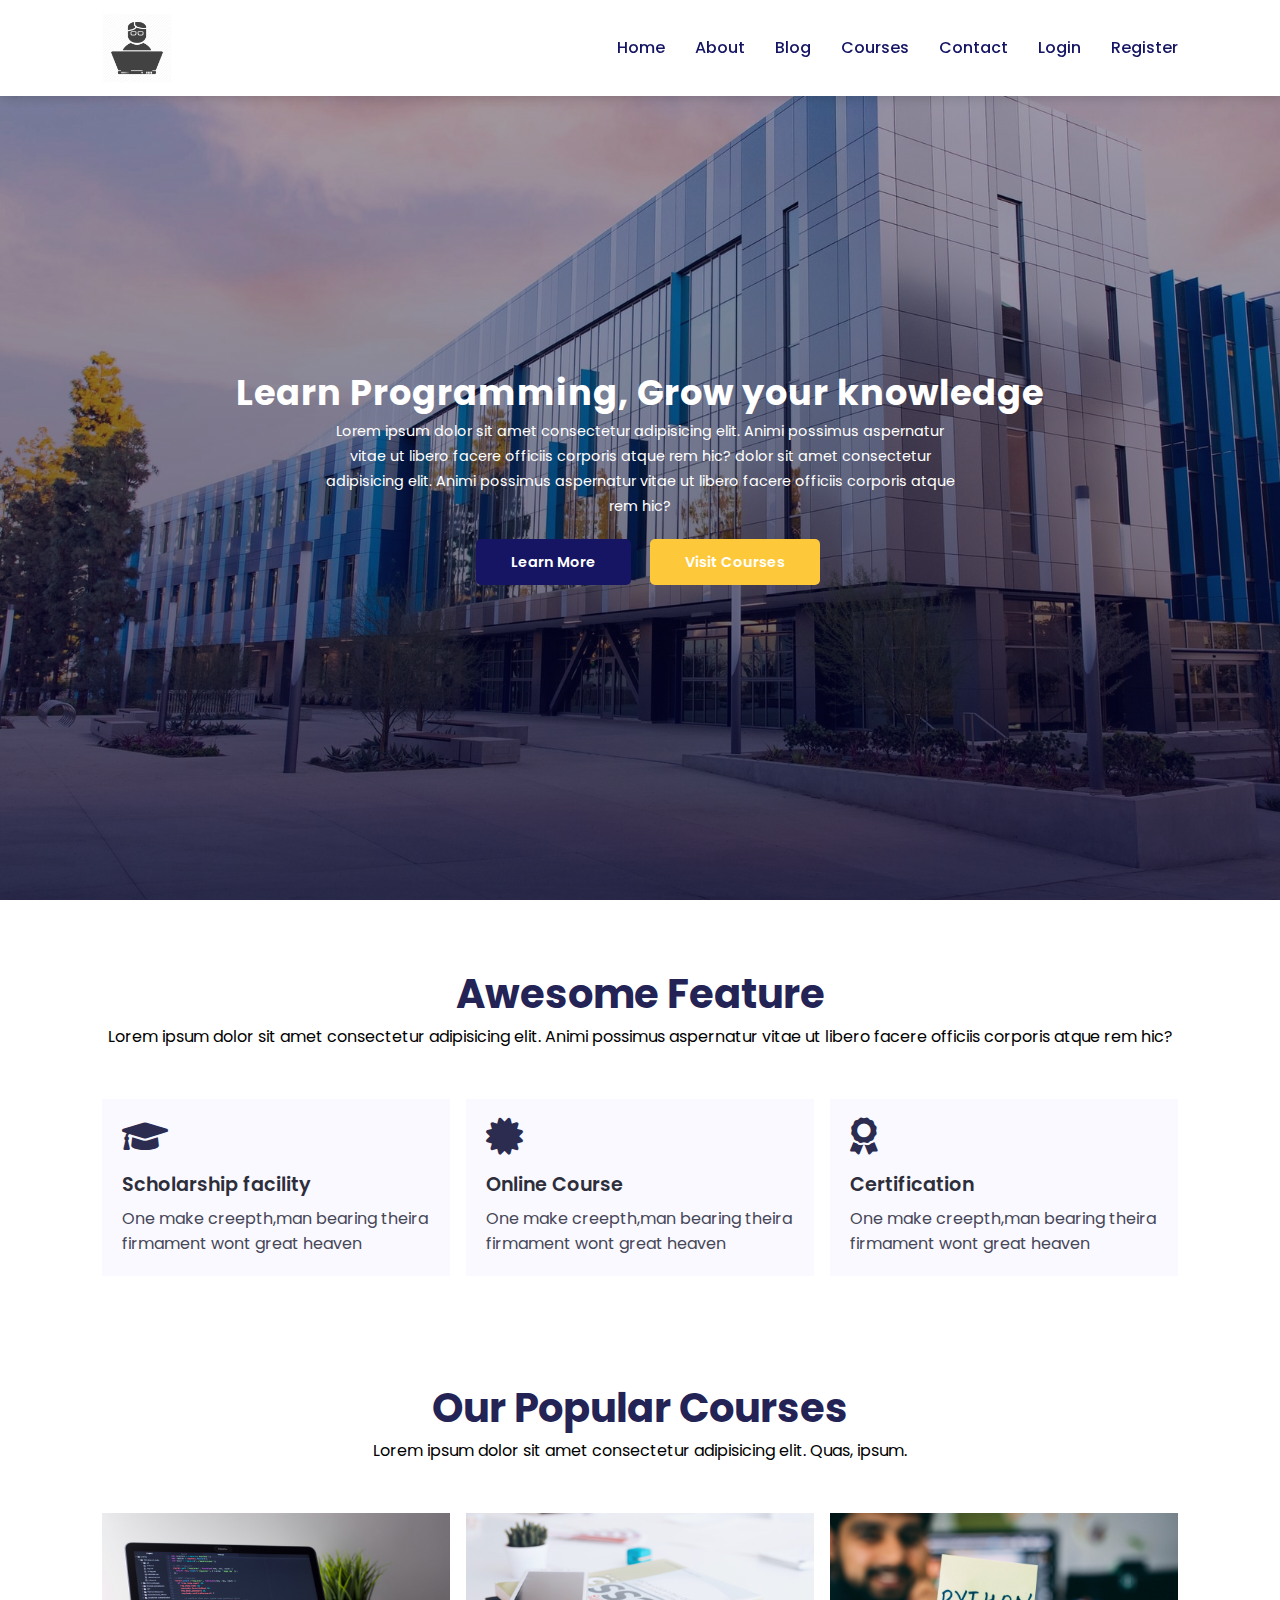
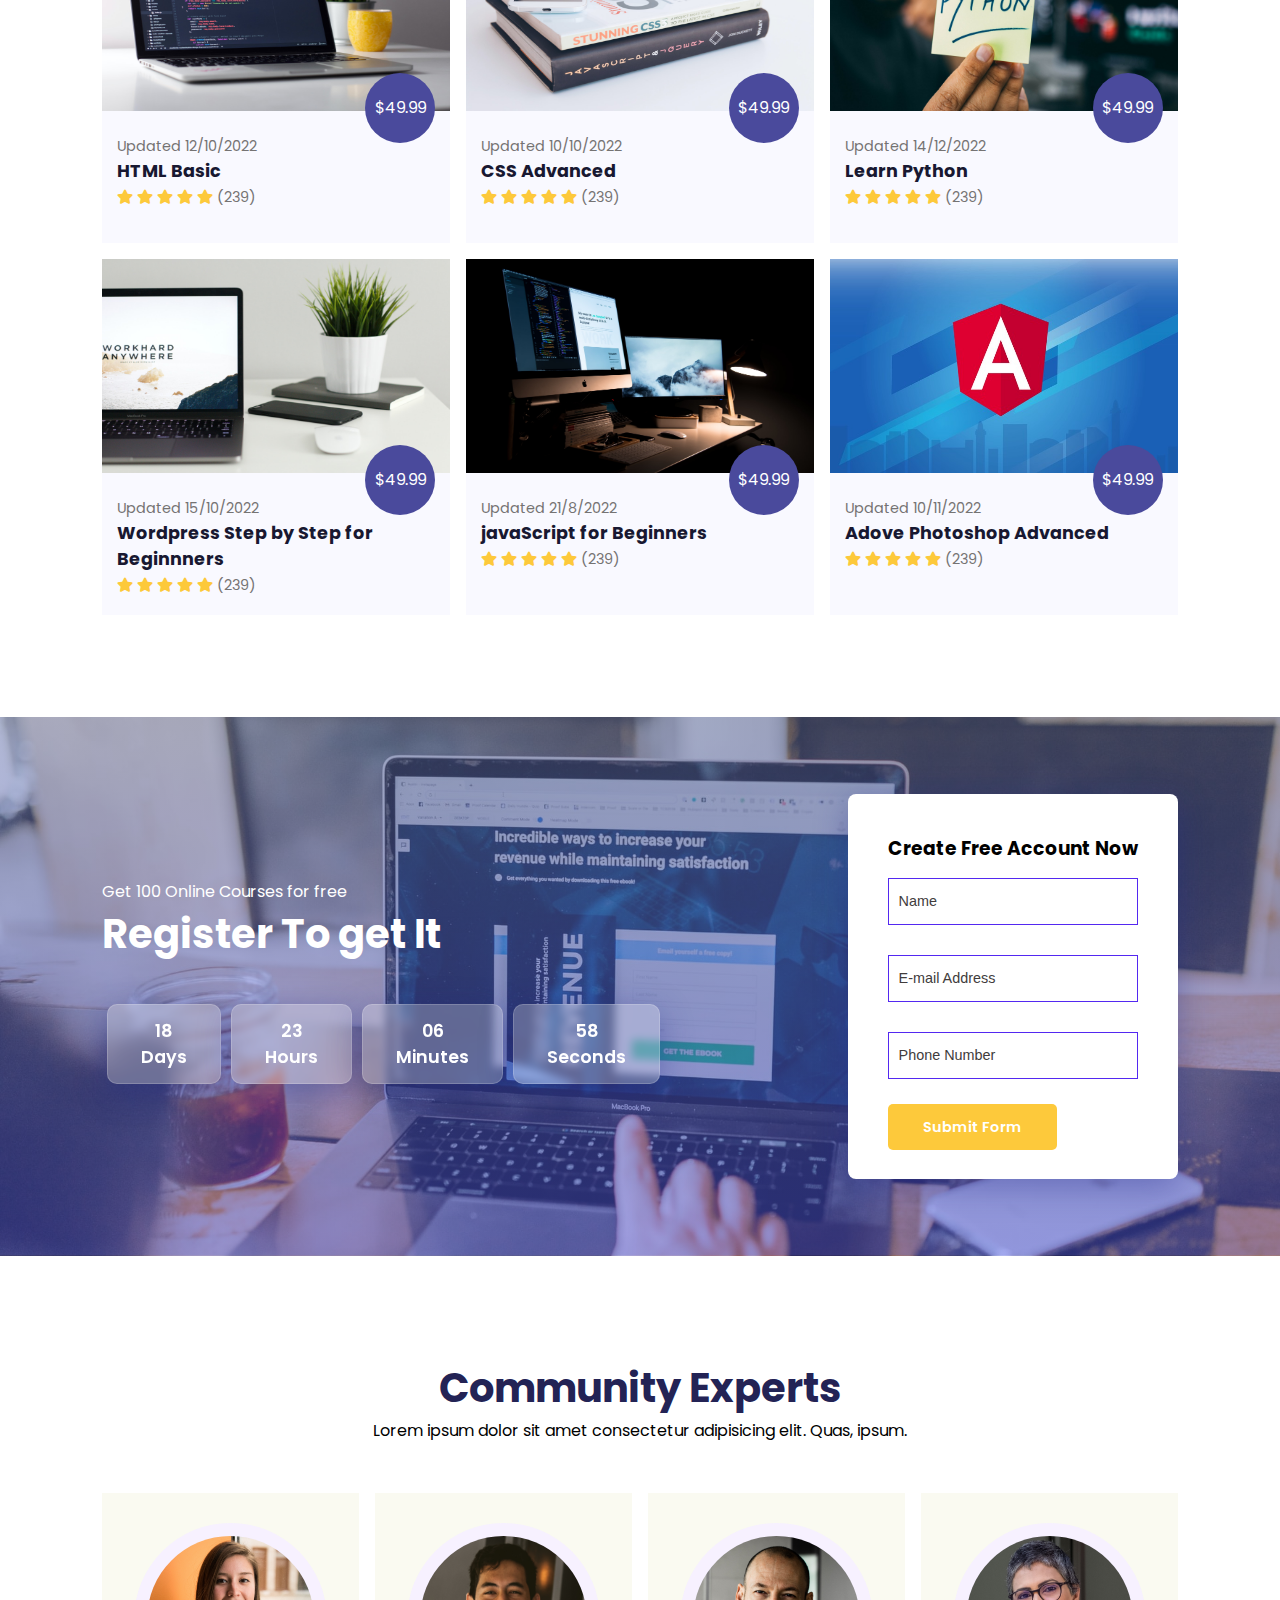
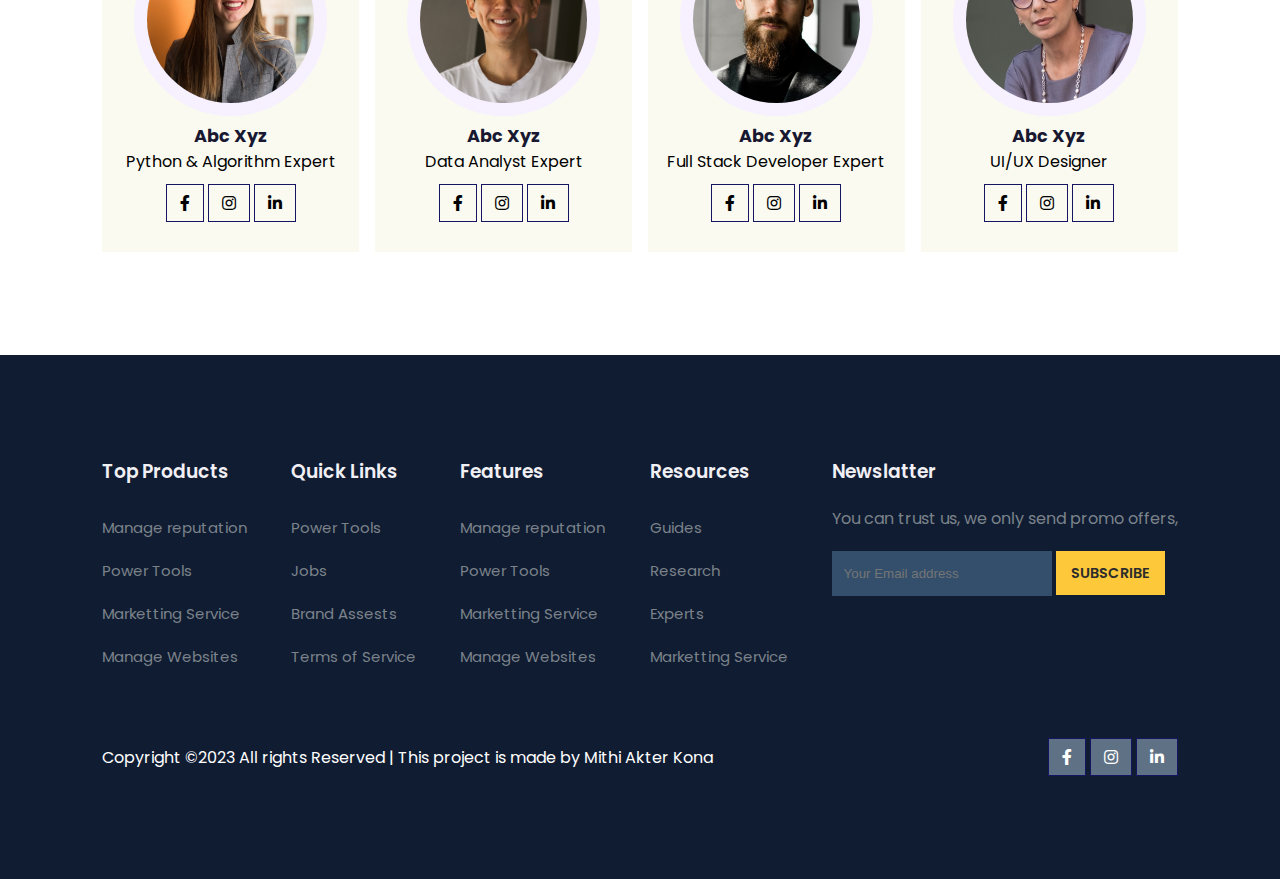
<file: index.html>
<!DOCTYPE html>
<html lang="en">
<head>
    <meta charset="UTF-8">
    <meta http-equiv="X-UA-Compatible" content="IE=edge">
    <meta name="viewport" content="width=device-width, initial-scale=1.0">
    <!-- font awesome link -->
    <link rel="stylesheet" href="https://use.fontawesome.com/releases/v5.15.4/css/all.css"/>

    <!-- css link -->
    <link rel="stylesheet" href="style.css">
    <!-- Page Title -->
    <title>Home Page</title>
    
</head>
<body>
    <!-- Navigation Bar -->
    <nav>
        <img src="images/logo3.jpg" alt="logo">
        
        <div class="navigation">
            <ul>
                <li><a href="#">Home</a></li>
                <li><a href="#">About</a></li>
                <li><a href="#">Blog</a></li>
                <li><a href="#">Courses</a></li>
                <li><a href="#">Contact</a></li>
                <li><a href="login.html">Login</a></li>
                <li><a href="signup.html">Register</a></li>
                

            </ul>
        </div>
    </nav>
    <!-- Home -->
    <section id="home">
        <h2>Learn Programming, Grow your knowledge</h2>
        <p>Lorem ipsum dolor sit amet consectetur adipisicing elit. Animi possimus aspernatur vitae ut libero facere officiis corporis atque rem hic?
            dolor sit amet consectetur adipisicing elit. Animi possimus aspernatur vitae ut libero facere officiis corporis atque rem hic?
        </p>
        <div class="btn">
         <a class="blue" href="#">Learn More</a>   
         <a class="yellow" href="#">Visit Courses</a>   
        </div>
    </section>

    <!-- feature -->
    <section id="features">
        <h1>Awesome Feature</h1>
        <p>Lorem ipsum dolor sit amet consectetur adipisicing elit. Animi possimus aspernatur vitae ut libero facere officiis corporis atque rem hic?
        </p>
        <div class="fea-base">
            <div class="fea-box">
                <i class="fas fa-graduation-cap"></i>
                <h3>Scholarship facility</h3>
                <p>One make creepth,man bearing theira firmament wont great heaven</p>
            </div>
            <div class="fea-box">
                <i class="fas fa-certificate"></i>
                <h3>Online Course</h3>
                <p>One make creepth,man bearing theira firmament wont great heaven</p>
            </div>
            <div class="fea-box">
                <i class="fas fa-award"></i>
                <h3>Certification</h3>
                <p>One make creepth,man bearing theira firmament wont great heaven</p>
            </div>
        </div>
    </section>
            <!-- Courses -->
            <section id="course">
                <h1>Our Popular Courses</h1>
                <p>Lorem ipsum dolor sit amet consectetur adipisicing elit. Quas, ipsum.</p>
                <div class="course-box">

                    <div class="courses">
                        <img src="images/c1.jpg" alt="">
                        <div class="details">
                            <span>Updated 12/10/2022</span>
                            <h6>HTML Basic</h6>
                            <div class="star">
                                <i class="fas fa-star"></i>
                                <i class="fas fa-star"></i>
                                <i class="fas fa-star"></i>
                                <i class="fas fa-star"></i>
                                <i class="fas fa-star"></i>
                                <span>(239)</span>
                            </div>
                        </div>
                        <div class="cost">
                            $49.99
                        </div>
                    </div>
                    
                    
                    <div class="courses">
                        <img src="images/c2.jpg" alt="">
                        <div class="details">
                            <span>Updated 10/10/2022</span>
                            <h6>CSS Advanced</h6>
                            <div class="star">
                                <i class="fas fa-star"></i>
                                <i class="fas fa-star"></i>
                                <i class="fas fa-star"></i>
                                <i class="fas fa-star"></i>
                                <i class="fas fa-star"></i>
                                <span>(239)</span>
                            </div>
                        </div>
                        <div class="cost">
                            $49.99
                        </div>
                    </div>
            
            
                    <div class="courses">
                        <img src="images/c3.jpg" alt="">
                        <div class="details">
                            <span>Updated 14/12/2022</span>
                            <h6>Learn Python</h6>
                            <div class="star">
                                <i class="fas fa-star"></i>
                                <i class="fas fa-star"></i>
                                <i class="fas fa-star"></i>
                                <i class="fas fa-star"></i>
                                <i class="fas fa-star"></i>
                                <span>(239)</span>
                            </div>
                        </div>
                        <div class="cost">
                            $49.99
                        </div>
                    </div>
            
            
                    <div class="courses">
                        <img src="images/c4.jpg" alt="">
                        <div class="details">
                            <span>Updated 15/10/2022</span>
                            <h6>Wordpress Step by Step for Beginnners</h6>
                            <div class="star">
                                <i class="fas fa-star"></i>
                                <i class="fas fa-star"></i>
                                <i class="fas fa-star"></i>
                                <i class="fas fa-star"></i>
                                <i class="fas fa-star"></i>
                                <span>(239)</span>
                            </div>
                        </div>
                        <div class="cost">
                            $49.99
                        </div>
                    </div>
            
            
                    <div class="courses">
                        <img src="images/c5.jpg" alt="">
                        <div class="details">
                            <span>Updated 21/8/2022</span>
                            <h6>javaScript for Beginners</h6>
                            <div class="star">
                                <i class="fas fa-star"></i>
                                <i class="fas fa-star"></i>
                                <i class="fas fa-star"></i>
                                <i class="fas fa-star"></i>
                                <i class="fas fa-star"></i>
                                <span>(239)</span>
                            </div>
                        </div>
                        <div class="cost">
                            $49.99
                        </div>
                    </div>
            
            
                    <div class="courses">
                        <img src="images/c6.jpg" alt="">
                        <div class="details">
                            <span>Updated 10/11/2022</span>
                            <h6>Adove Photoshop Advanced</h6>
                            <div class="star">
                                <i class="fas fa-star"></i>
                                <i class="fas fa-star"></i>
                                <i class="fas fa-star"></i>
                                <i class="fas fa-star"></i>
                                <i class="fas fa-star"></i>
                                <span>(239)</span>
                            </div>
                        </div>
                        <div class="cost">
                            $49.99
                        </div>
                    </div>

                </div>
            </section>

            <!-- Registration -->
        <section id="registration">
            <div class="reminder">
                <p>Get 100 Online Courses for free</p>
                <h1>Register To get It</h1>
                <div class="time">
                    <div class="date">
                        18 <br> Days
                    </div>
                    <div class="date">
                        23 <br> Hours
                    </div>
                    <div class="date">
                        06 <br> Minutes
                    </div>
                    <div class="date">
                        58 <br> Seconds
                    </div>

                </div>

            </div>
            <div class="form">
                <h3>Create Free Account Now</h3>
                <input type="text" placeholder="Name" name="" id="">
                <input type="text" placeholder="E-mail Address" name="" id="">
                <input type="text" placeholder="Phone Number" name="" id="">
                <div class="btn">
                    <a class="yellow" href="#">Submit Form</a>   
                </div>
            </div>
    </section>
    <!-- Registration -->
    <section id="experts">
        <h1>Community Experts</h1>
        <p>Lorem ipsum dolor sit amet consectetur adipisicing elit. Quas, ipsum.</p>
        <div class="expert-box">
            <div class="profile">
                <img src="images/pro1.webp" alt="">
                <h6>Abc Xyz</h6>
                <p>Python & Algorithm Expert</p>
                <div class="pro-links">
                    <i class="fab fa-facebook-f"></i>
                    <i class="fab fa-instagram"></i>
                    <i class="fab fa-linkedin-in"></i>
                </div>
            </div>

            <div class="profile">
                <img src="images/pro2.webp" alt="">
                <h6>Abc Xyz</h6>
                <p>Data Analyst Expert</p>
                <div class="pro-links">
                    <i class="fab fa-facebook-f"></i>
                    <i class="fab fa-instagram"></i>
                    <i class="fab fa-linkedin-in"></i>
                </div>
            </div>

            <div class="profile">
                <img src="images/pro3.webp" alt="">
                <h6>Abc Xyz</h6>
                <p>Full Stack Developer Expert</p>
                <div class="pro-links">
                    <i class="fab fa-facebook-f"></i>
                    <i class="fab fa-instagram"></i>
                    <i class="fab fa-linkedin-in"></i>
                </div>
            </div>

            <div class="profile">
                <img src="images/pro4.webp" alt="">
                <h6>Abc Xyz</h6>
                <p>UI/UX Designer</p>
                <div class="pro-links">
                    <i class="fab fa-facebook-f"></i>
                    <i class="fab fa-instagram"></i>
                    <i class="fab fa-linkedin-in"></i>
                </div>
            </div>
        </div>

    </section>
    <!-- footer -->
    <footer>
        <div class="footer-col">
            <h3>Top Products</h3>
            <li>Manage reputation</li>
            <li>Power Tools</li>
            <li>Marketting Service</li>
            <li>Manage Websites</li>


        </div>
        <div class="footer-col">
            <h3>Quick Links</h3>
            <li>Power Tools</li>
            <li>Jobs</li>
            <li>Brand Assests</li>
            <li>Terms of Service</li>

        </div>
        <div class="footer-col">
            <h3>Features</h3>
            <li>Manage reputation</li>
            <li>Power Tools</li>
            <li>Marketting Service</li>
            <li>Manage Websites</li>
            
        </div>

        <div class="footer-col">
            <h3>Resources</h3>
            <li>Guides</li>
            <li>Research</li>
            <li>Experts</li>
            <li>Marketting Service</li>
        </div>
        <div class="footer-col">
            <h3>Newslatter</h3>
            <p>You can trust us, we only send promo offers, </p>
            <div class="subscribe">
                <input type="text" placeholder="Your Email address">
                <a href="#" class="yellow">SUBSCRIBE</a>

            </div>
        </div>
        <div class="copyright">
            <p>Copyright ©2023 All rights Reserved | This project is made by Mithi Akter Kona</p>
            <div class="pro-links">
                <i class="fab fa-facebook-f"></i>
                <i class="fab fa-instagram"></i>
                <i class="fab fa-linkedin-in"></i>
            </div>
        </div>
    </footer>

</body>
</html>
</file>
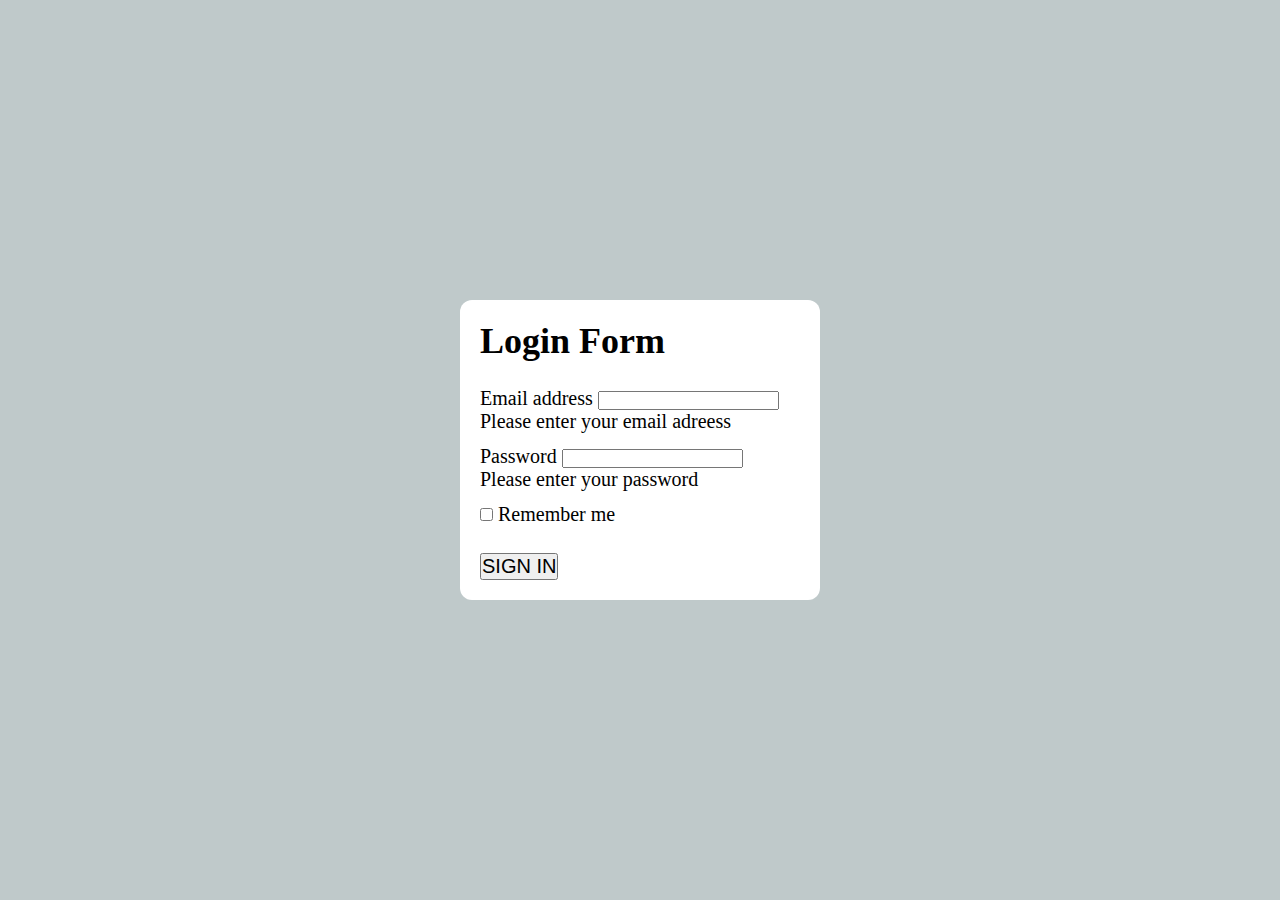
<file: login.html>
<!DOCTYPE html>
<html lang="en">
<head>
    <meta charset="UTF-8">
    <meta http-equiv="X-UA-Compatible" content="IE=edge">
    <meta name="viewport" content="width=device-width, initial-scale=1.0">
   
    <title>Login</title>
    <!-- bootstrap-->
    <link href="https://cdn.jsdelivr.net/npm/bootstrap@5.1.3/dist/css/bootstrap.min.css" rel="stylesheet" integrity="sha384-1BmE4kWBq78iYhFldvKuhfTAU6auU8tT94WrHftjDbrCEXSU1oBoqyl2QvZ6jIW3" crossorigin="anonymous">
    <script src="https://cdn.jsdelivr.net/npm/bootstrap@5.1.3/dist/js/bootstrap.bundle.min.js" integrity="sha384-ka7Sk0Gln4gmtz2MlQnikT1wXgYsOg+OMhuP+IlRH9sENBO0LRn5q+8nbTov4+1p" crossorigin="anonymous"></script>
    <!-- css-->
    <link rel="stylesheet" href="login.css">
</head>
<body>
    <div class="login">
        <h1 class="text-center">Login Form</h1>

        <form action="thank-you.html" class="needs-validation">
            <div class="form-group was-validated">
                <label class="form-label" for="email">Email address</label>
                <input class="form-control" type="email" id="email" required>
                <div class="invalid-feedback">
                    Please enter your email adreess
                </div>
            </div>

            <div class="form-group was-validated">
                <label class="form-label" for="password">Password</label>
                <input class="form-control" type="password" id="password" required>
                <div class="invalid-feedback">
                    Please enter your password
                </div>
            </div>
            <div class="form-group form-check">
                <input  class="form-check-input" type="checkbox" id="check">
                <label  class="form-check-label" for="check">Remember me</label>
            </div>
            <input  class="btn btn-success w-100" type="submit" value="SIGN IN">
        </form>
    </div>
</body>
</html>
</file>
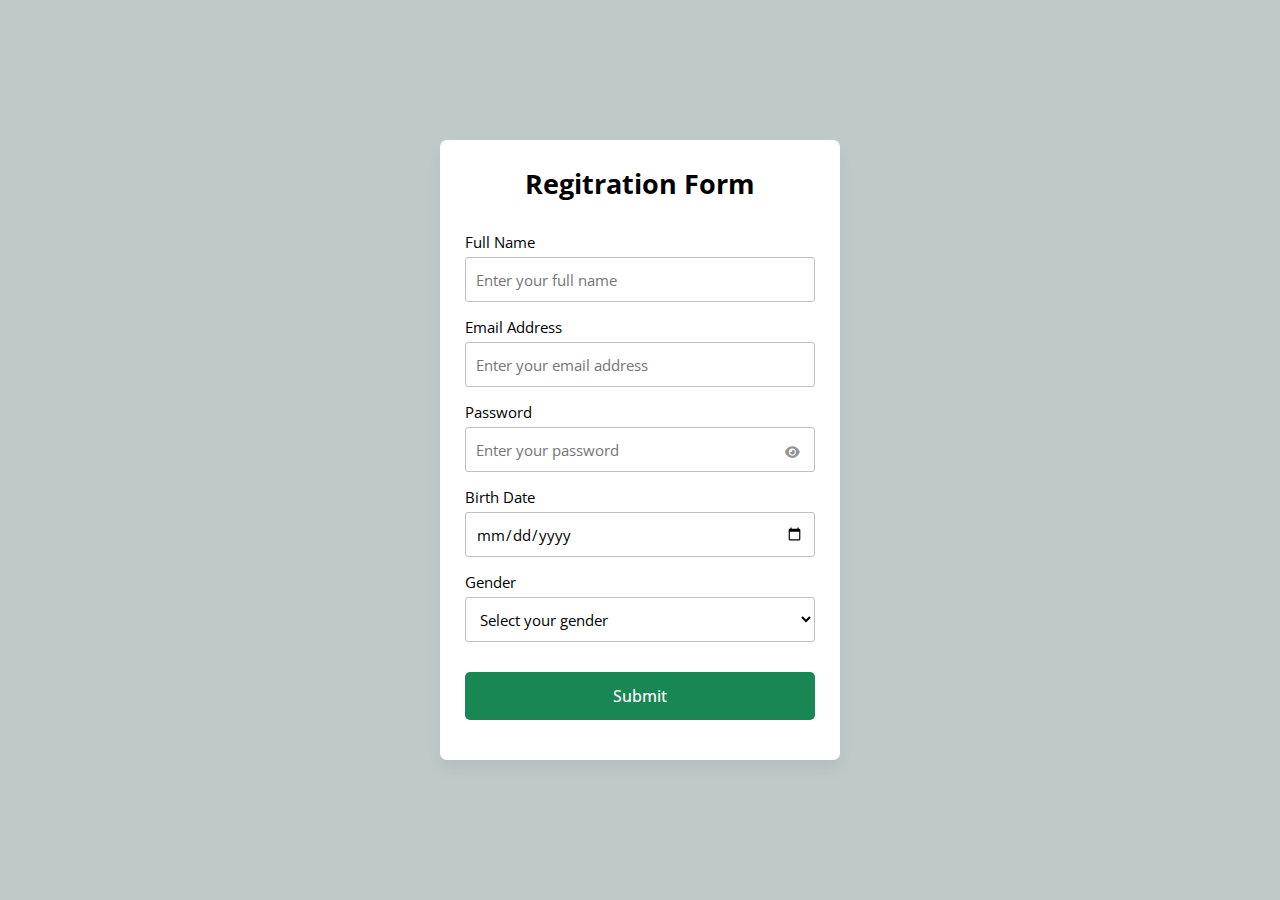
<file: signup.html>
<!DOCTYPE html>
<!-- Website - www.codingnepalweb.com -->
<html lang="en">
  <head>
    <meta charset="UTF-8">
    <meta name="viewport" content="width=device-width, initial-scale=1.0">
    <title>Sign-Up</title>
    <link rel="stylesheet" href="signup.css">
    <!-- Fontawesome CDN Link For Icons -->
    <link rel="stylesheet" href="https://cdnjs.cloudflare.com/ajax/libs/font-awesome/6.2.1/css/all.min.css" />
  </head>
  <body>
    <form action="thank-you.html">
      <h2>Regitration Form</h2>
      <div class="form-group fullname">
        <label for="fullname">Full Name</label>
        <input type="text" id="fullname" placeholder="Enter your full name">
      </div>
      <div class="form-group email">
        <label for="email">Email Address</label>
        <input type="text" id="email" placeholder="Enter your email address">
      </div>
      <div class="form-group password">
        <label for="password">Password</label>
        <input type="password" id="password" placeholder="Enter your password">
        <i id="pass-toggle-btn" class="fa-solid fa-eye"></i>
      </div>
      <div class="form-group date">
        <label for="date">Birth Date</label>
        <input type="date" id="date" placeholder="Select your date">
      </div>
      <div class="form-group gender">
        <label for="gender">Gender</label>
        <select id="gender">
          <option value="" selected disabled>Select your gender</option>
          <option value="Male">Male</option>
          <option value="Female">Female</option>
          <option value="Other">Other</option>
        </select>
      </div>
      <div class="btn btn-success w-100 form-group submit-btn">
        <input type="submit" value="Submit">
      </div>
    </form>

    <script src="script.js"></script>
  </body>
</html>
</file>
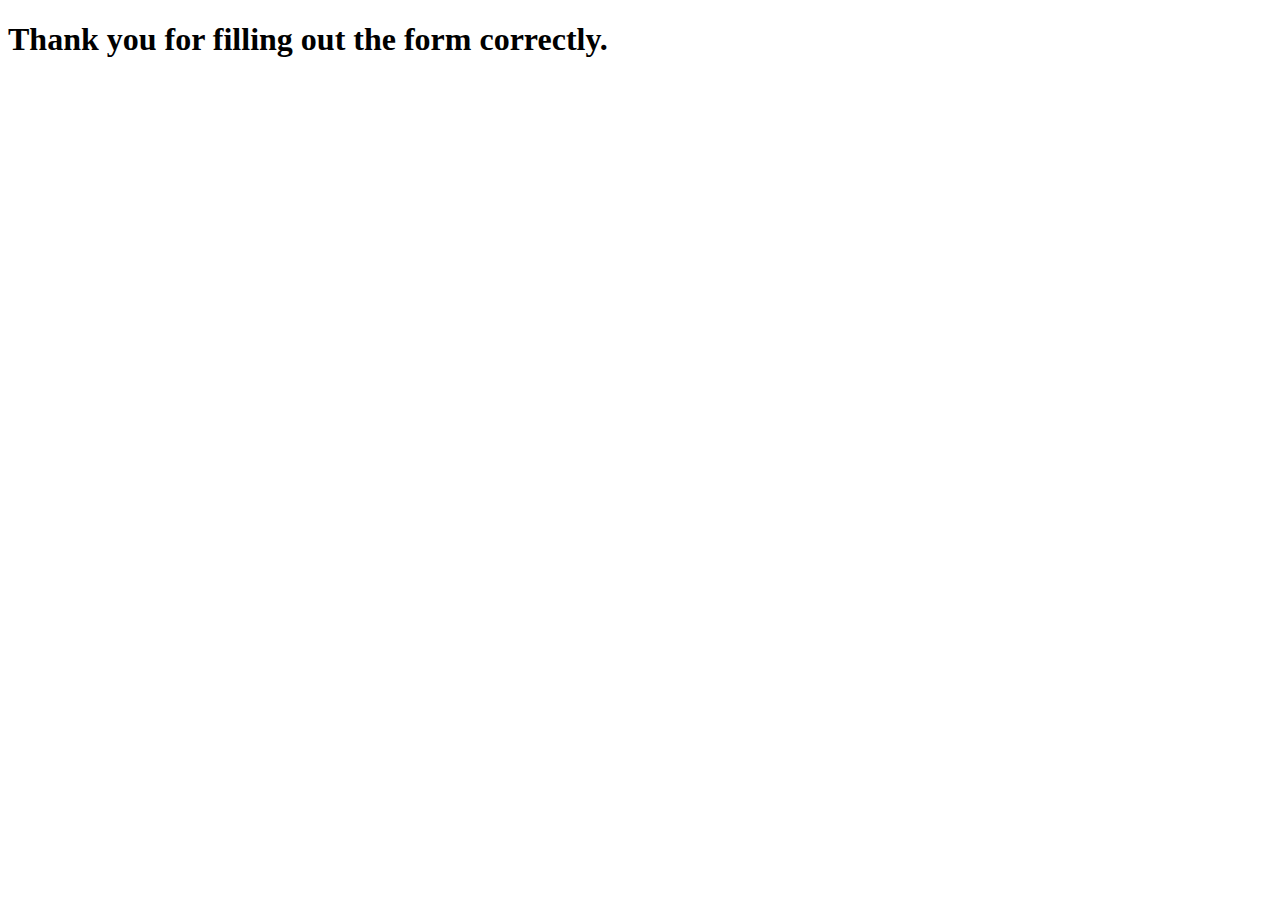
<file: thank-you.html>
<!DOCTYPE html>
<html lang="en">
<head>
    <meta charset="UTF-8">
    <meta name="viewport" content="width=device-width, initial-scale=1.0">
    <title>Thanks page</title>
</head>
<body>
    <h1>Thank you for filling out the form correctly.</h1>
</body>
</html>
</file>
<file: style.css>
@import url('https://fonts.googleapis.com/css2?family=Poppins:wght@100;200;300;400;500;600;700;800;900&display=swap');
*{
    margin: 0;
    padding: 0;
    box-sizing: border-box;
}
body{
    font-family: 'Poppins',sans-serif;

}
/* Global Tags */
h1{
    font-size: 2.5rem;
    font-weight: 700;
    color: rgb(35,35,85);

}
span{
    font-size: .9rem;
    color: #757373;
}
h6{
    font-size: 1.1rem;
    font-weight: 700;
    color: rgb(24,24,49);

}
/* Navigation */
nav{
    /* fixing logo and nav items size */
    position: fixed;/* for fixing nav bar fixed in the top*/
    width: 100%;
    background-color: #fff;
    display: flex;
    flex-direction: row;
    justify-content: space-between;
    padding: 1vw 8vw;
    align-items: center;/* for bringing the nav item little down */
    box-shadow: 2px 2px 10px rgba(0, 0, 0, 0.15);
    z-index: 999;/* for fixing the img overlapping */
}
nav img{
    /* fixing logo size */
    width: 70px;
    cursor: pointer;

}
/*
nav .title a{
    
    margin-right:480px;
    text-decoration: none;
    color: rgb(21, 21, 100);
    font-size: 16px;
    font-weight: 800;
    transition: 0.3s ease;


}
   /* for styling title*/ 

nav .title a:hover{
    /* for styling title*/
    color: #FDC93B;
    cursor: pointer;
}
nav .navigation ul{
    /* for showing all nav items in one row */
    display: flex;
    justify-content: flex-end;
    align-items: center;
}
nav .navigation ul li{
    /* creating space between anchor tag */
    list-style: none; /* removing bullet sign from nav item */
    margin-left:30px;
}
nav .navigation ul li a{
    /* removing underline from anchor tag */
    text-decoration: none;
    color: rgb(21, 21, 100);
    font-size: 16px;
    font-weight: 500;
    transition: 0.3s ease; /* for changing the color slowly after hover in nav items*/
}
nav .navigation ul li a:hover{
    /* for hover effect in the nav item */
    color: #FDC93B;
}
/* Home */
#home{
    /* background image */
    background-image: linear-gradient(rgba(9,5,54,0.3),rgba(5,4,46,0.7)),url(images/back.jpg);
    width: 100%;
    height: 100vh;
    background-size: cover;
    background-position: center;
    display: flex;
    flex-direction: column;/* Middle text */
    justify-content: center;
    align-items: center;
    text-align: center;
    padding-top: 40px;
}
#home h2{
    /* Middle text */
    color: #fff;
    font-size: 2.2rem;
    letter-spacing: 1px;
}
#home p{
    /* Middle text */
    width: 50%;
    color: #fff;
    font-size: 0.9rem;
    line-height: 25px;
}
#home .btn{
    /* Middle button */
    margin-top: 30px;


}
#home a{
    /* Middle button */
    margin-left: 15px;
    text-decoration: none;
    font-size: 0.9rem;
    padding: 13px 35px;
    background-color: #fff;
    font-weight: 600;
    border-radius: 5px;
}
#home a.blue{
    /* Middle bl button */
    color: #fff;
    background: rgb(21, 21, 100);
    transition: 0.3s ease;
}
#home a.blue:hover{
    /* Middle bl button */
    color: rgb(21, 21, 100);
    background: #fff;
}

#home a.yellow{
    /* Middle bl button */
    color: #fff;
    background: #FDC93B;
    transition: 0.3s ease;
}
#home a.yellow:hover{
    /* Middle bl button */
    color: rgb(21, 21, 100);
    background:#fff  ;
}
/* features */
#features{
    /* feature text */
    padding: 5vw 8vw 0 8vw;
    text-align: center;
}
#features .fea-base{
    /* feature grid box*/
    display: grid;
    grid-template-columns: repeat(auto-fit, minmax(320px, 1fr));
    grid-gap: 1rem;
    margin-top: 50px;
    
}
#features .fea-box{
    /* card */
    background: #F9F9FF;
    text-align: start;
    padding: 20px;
    
}
#features .fea-box i{
    /* feature icons */
    font-size: 2.3rem;
    color: rgb(44, 44, 80);
}
#features .fea-box h3{
    /* feature icons */
    font-size: 1.2rem;
    font-weight: 600;
    color: rgb(46, 46, 59);
    padding: 13px 0 7px 0;
   
}
#features .fea-box p{
    /* feature icons */
    font-size: 1rem;
    font-weight: 400;
    color: rgb(70, 70, 87);
}
/* course */
#course{
    /* course title*/
    padding: 8vw 8vw 8vw 8vw;
    text-align: center;
}
#course .course-box{
    /* course card repeat*/
    display: grid;
    grid-template-columns: repeat(auto-fit, minmax(320px, 1fr));
    grid-gap: 1rem;
    margin-top: 50px;
}
#course .courses{
    /* course card text*/
    text-align: start;
    background: #F9F9FF;
    height: 100%;
    position: relative; /*for the exact position of price tag */
}
#course .courses img{
    /* course card image*/
    width: 100%;
    height: 60%;
    background-size: cover;
    background-position: center;
}
#course .courses .details{
    /* course card details*/
    padding: 15px 15px 0 15px;

}
#course .courses .details i{
    /* course card stars*/
    color: #FDC93B;
    font-size: .9rem;
}
#course .courses .cost{
    /* course card price tag*/
    background-color: rgb(74, 74, 156);
    color: #fff;
    line-height: 70px;
    width: 70px;
    height: 70px;
    text-align: center;
    border-radius: 50%;
    position: absolute; /*for moving this object inside the card*/
    right: 15px;
    bottom: 100px;
    

}
/* registration */
#registration{
    /* registration form styles */
    padding: 6vw 8vw 6vw 8vw;
    background-image: linear-gradient(rgba(99,112,168,0.5),rgba(81,91,233,0.5)),url(images/signup.jpg);
    width: 100%;
    height: 100%;
    background-size: cover;/* for placing image properly*/
    background-position: center;
    display: flex;/* for placing form in the right */
    justify-content: space-between;/* for creating space between conttent and form*/
    align-items: center;
}
#registration .reminder{
    /* for designing registration form content */
    color: #fff;
}
#registration .reminder h1{
    /* for designing registration form h1 content */
    color: #fff;
}
#registration .reminder .time{
    /* for designing registration form time content */
    display: flex;
    margin-top: 40px;
}
#registration .reminder .time .date{
    /* for designing glass morphism boxes */
    text-align: center;
    padding: 13px 33px;
    background: rgba(255, 255, 255, 0.25);
    backdrop-filter: blur(4px);
    box-shadow: 0 8px 32px 0 rgba(31, 38, 135, 0.37);
    border-radius: 10px;
    margin: 0 5px 10px 5px;
    border: 1px solid rgba(255, 255, 255, 0.18);
    font-size: 1.1rem;
    font-weight: 600;
}
#registration .form{
    /* for designing the form */
    background: #fff;
    border-radius: 8px;
    display: flex;
    flex-direction: column;
    padding: 40px;
    box-shadow: 0 8px 32px 0 rgba(31, 38, 135, 0.37);
}
#registration .form input{
    /* for designing the input field */
    margin: 15px 0;
    padding: 15px 10px;/* padding inside input field */
    border: 1px solid rgb(84, 40, 241);
    outline: none;
}
#registration .form input::placeholder{
    /* for designing the input field */
    color: #413c3c;
    font-weight: 500;
    font-size: 0.9rem;
}
#registration .form .btn{
    /* for designing form button */
    margin-top: 20px;
}
#registration .form a.yellow{
    /* for designing form button */
    text-decoration: none;
    font-size: 0.9rem;
    padding: 13px 35px;
    background-color: #fff;
    font-weight: 600;
    border-radius: 5px;
    color: #fff;
    background: #FDC93B;
    transition: 0.3s ease;
}
#registration a.yellow:hover{
    /* Middle bl button */
    color: rgb(21, 21, 100);
    background:#fff  ;
}
/* experts */
#experts{
    padding: 8vw 8vw 8vw 8vw;
    text-align: center;
}
#experts .expert-box{
    display: grid;
    grid-template-columns: repeat(auto-fit, minmax(200px, 1fr));
    grid-gap: 1rem;
    margin-top: 50px;
}
#experts .expert-box .profile{
    background: #fafaf1;
    padding: 30px 10px;
}
.pro-links{
    margin-top: 10px;

}
.pro-links i{
    padding: 10px 13px;
    border: 1px solid rgb(21, 21, 100);
    cursor: pointer;
    transition: 0.3s ease;
}
.pro-links i:hover{
    background: rgb(21, 21, 100);
    color: #fff;
    border: 1px solid rgb(21, 21, 100);
    cursor: pointer;
}
/* footer */
footer{
    padding: 8vw;
    background-color: #101C32;
    display: flex;
    justify-content: space-between;
    align-items: flex-start;
    flex-wrap: wrap;
}
footer .footer-col{
    padding-bottom: 40px;
}
footer h3{
    color: rgb(241, 240, 245);
    font-weight: 600;
    padding-bottom: 20px;

}
footer li{
    list-style: none;
    color: #7b838a;
    padding: 10px 0;
    font-size: 15px;
    cursor: pointer;
    transition: 0.3s ease;

}
footer li:hover{
    color: rgb(241, 240, 245); 
}
footer p{
    color: #7b838a;
}
footer .subscribe{
    margin-top: 20px;
}
footer input{
    width: 220px;
    padding: 15px 12px;
    background: #334F6C;
    border: none;
    outline: none;
    color: #fff;
}
footer .subscribe a{
    text-decoration: none;
    font-size: 0.9rem;
    padding: 12px 15px;
    background-color: #fff;
    font-weight: 600;
}
footer .subscribe a.yellow{
    color: #2c2c2c;
    background: #FDC93B;
    transition: 0.3s ease;
}
footer .subscribe a.yellow:hover{
    color: rgb(21, 21, 100);
    background:#fff  ;
}
footer .copyright{
    margin-top: 20px;
    display: flex;
    justify-content: space-between;
    align-items: center;
    width: 100%;
    flex-wrap: wrap;
}
footer .copyright p{
    color: #fff;
}
footer .copyright .pro-links{
    margin-top: 0px;

}
footer .copyright .pro-links i{
    background-color: #5f7185;
    color:#fff;
}
footer .copyright .pro-links i:hover{
    background-color: #FDC93B;
    color:#2c2c2c;
}
</file>
<file: login.css>
*{
    margin: 0;
    padding: 0;
    box-sizing: border-box;
}
body {
    height: 100vh;
    display: flex;
    align-items: center;
    justify-content: center;
    background:#BFC9CA;
}
.login{
    width: 360px;
    height: min-content;
    padding: 20px;
    border-radius: 12px;
    background: #ffffff;
}
.login h1{
    font-size: 36px;
    margin-bottom: 25px;
}
.login form{
    font-size: 20px;
}
.login form .form-group{
    margin-bottom: 12px;
}
.login form input[type="submit"]{
    font-size: 20px;
    margin-top: 15px;
}
</file>
<file: signup.css>
@import url('https://fonts.googleapis.com/css2?family=Open+Sans:wght@400;500;600;700&display=swap');

* {
  margin: 0;
  padding: 0;
  box-sizing: border-box;
  font-family: 'Open Sans', sans-serif;
}

body {
  display: flex;
  align-items: center;
  justify-content: center;
  min-height: 100vh;
  padding: 0 10px;
  background: #BFC9CA;
}

form {

  padding: 25px;
  background: #fff;
  max-width: 400px;
  width: 100%;
  border-radius: 7px;
  box-shadow: 0 10px 15px rgba(0, 0, 0, 0.05);
}

form h2 {
  font-size: 27px;
  text-align: center;
  margin: 0px 0 30px;
}

form .form-group {
  margin-bottom: 15px;
  position: relative;
}

form label {
  display: block;
  font-size: 15px;
  margin-bottom: 5px;
}

form input,
form select {
  height: 45px;
  padding: 10px;
  width: 100%;
  font-size: 15px;
  outline: none;
  background: #fff;
  border-radius: 3px;
  border: 1px solid #bfbfbf;
}

form input:focus,
form select:focus {
  border-color: #9a9a9a;
}

form input.error,
form select.error {
  border-color: #DC3545;
  background: #f9f0f1;
}

form small {
  font-size: 14px;
  margin-top: 5px;
  display: block;
  color: #DC3545;
}

form .password i {
  position: absolute;
  right: 0px;
  height: 45px;
  top: 28px;
  font-size: 13px;
  line-height: 45px;
  width: 45px;
  cursor: pointer;
  color: #939393;
  text-align: center;
}

.submit-btn {
  margin-top: 30px;
}

.submit-btn input {
  color: white;
  border: none;
  height: auto;
  font-size: 16px;
  padding: 13px 0;
  border-radius: 5px;
  cursor: pointer;
  font-weight: 500;
  text-align: center;
  background: #198754;
  transition: 0.2s ease;
}

.submit-btn input:hover {
  background: #198754;
}
</file>
